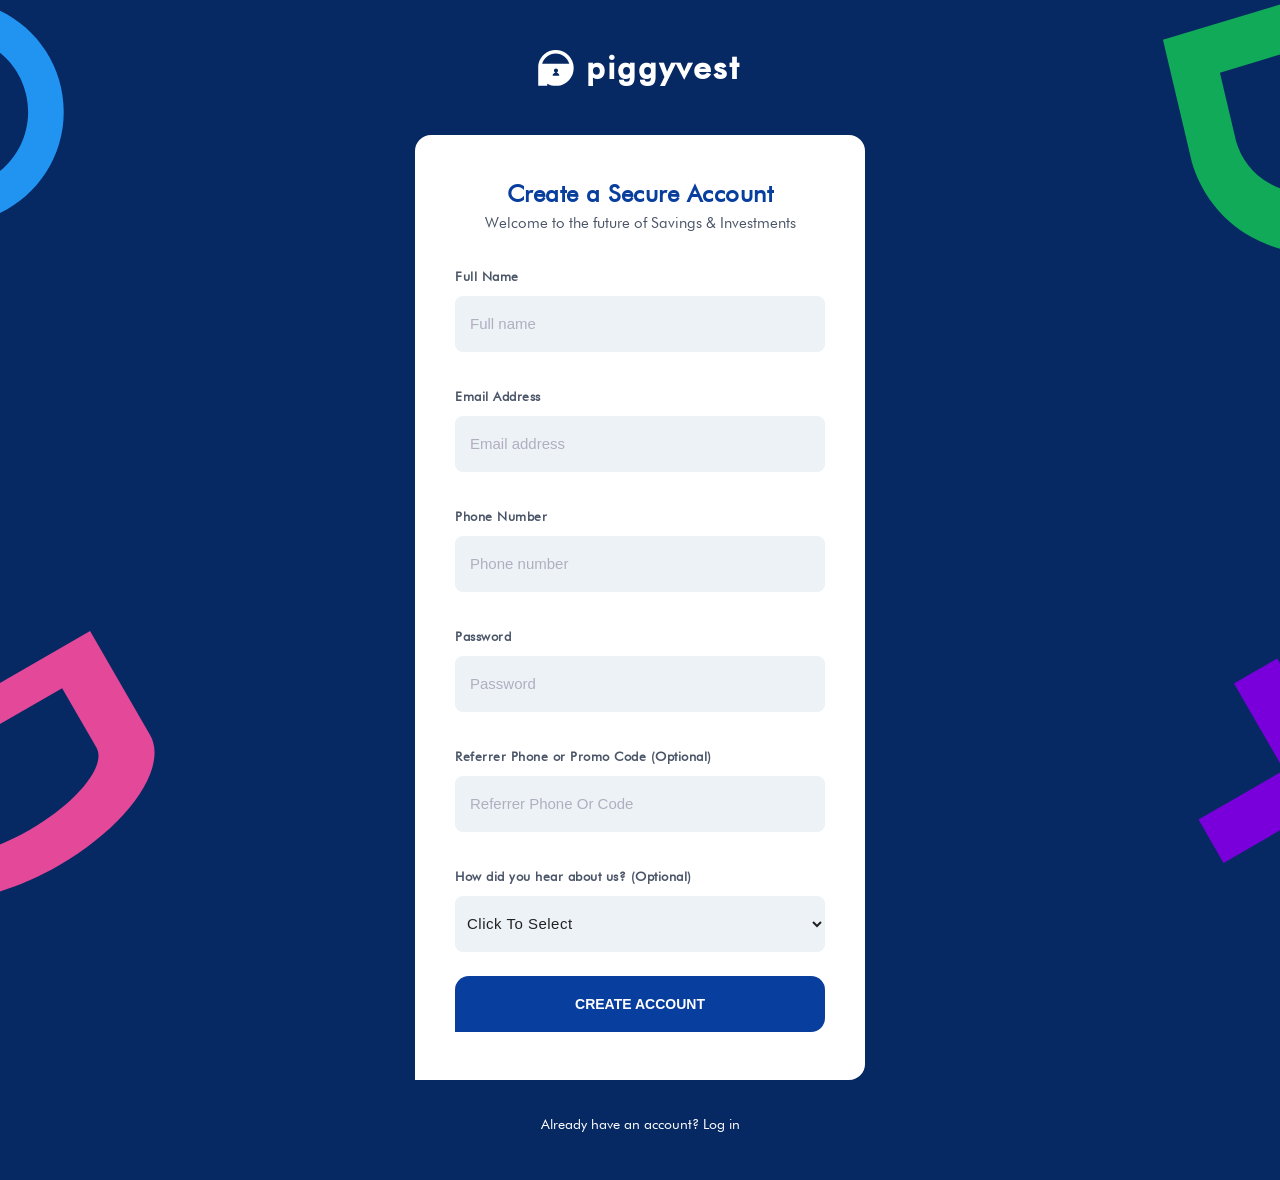
<file: index.html>
<!DOCTYPE html>
<html lang="en">

<head>
    <meta charset="UTF-8">
    <meta name="viewport" content="width=device-width, initial-scale=1.0">
    <meta name="author" content="Akanji Oluwatobiloba">
    <title>PiggyVest | Dashboard</title>
    <link rel="stylesheet" href="styles.css" />
    <link rel="stylesheet" href="css/register.css" />
</head>

<body>
    <section class="page_container">
        <main class="main_container">
            <header class="main_header">
                <h1 class="main_heading">
                    <a href="https://dashboard.piggyvest.com/register" class="app-icon icon-piggyvest-logo">
                        <span class="icon-text">piggyvest</span>
                    </a>
                </h1>
            </header>

            <form>
                <header class="form-header">
                    <h1 class="form-heading"> Create a Secure Account</h1>
                    <p class="form-description">Welcome to the future of Savings & Investments</p>
                </header>

                <p class="form-field form-text-field">
                    <label class="form-label" for="name">Full Name</label><br />
                    <input class="form-text-input" name="name" type="text" placeholder="Full name" />
                </p>

                <p class="form-field form-text-field">
                    <label for="email" class="form-label">Email Address</label><br />
                    <input class="form-text-input" name="email" type="email" placeholder="Email address" />
                </p>

                <p class="form-field form-text-field">
                    <label for="telephone" class="form-label">Phone Number</label><br />
                    <input class="form-text-input" name="telephone" type="tel" placeholder="Phone number" />
                </p>

                <p class="form-field form-text-field">
                    <label for="password" class="form-label">Password</label><br />
                    <input class="form-text-input" name="password" type="password" placeholder="Password" />
                </p>

                <p class="form-field form-text-field">
                    <label for="by_referrer" class="form-label">
                        Referrer Phone or Promo Code (Optional)
                    </label><br />
                    <input class="form-text-input" name="by_referrer" type="text"
                        placeholder="Referrer Phone Or Code" />
                </p>

                <p class="form-field">
                    <label class="form-label">How did you hear about us? (Optional)</label><br />
                    <select class="form-select">
                        <Option>Click To Select</Option>
                        <Option>Facebook</Option>
                        <Option>Twitter</Option>
                        <Option>Instagram</Option>
                        <Option>Friend/Family/Coworker Referral</Option>
                        <Option>Google Search</Option>
                        <Option>Google Playstore</Option>
                        <Option>Online Blog</Option>
                        <Option>Local Newspaper</Option>
                        <Option>At an event</Option>
                        <Option>Other</Option>
                    </select>
                </p>

                <p class="form-field">
                    <input class="form-button" type="button" value="CREATE ACCOUNT" />
                </p>
            </form>

            <footer class="main-footer">
                <p>
                    <a href="https://dashboard.piggyvest.com/login">Already have an account? Log in</a>
                </p>
            </footer>
        </main>
    </section>
</body>

</html>
</file>
<file: styles.css>
body {
    background: url("./resources/images/piggyvest_background.svg") #062863 no-repeat fixed center;
    background-size: cover;
    color: #ffffff;
}

.page_container {
    height: 100%;
}

.app-icon {
    display: inline-block;
    height: 24px;
    width: 24px;
    height: auto;
    text-decoration: none;
}
</file>
<file: css/register.css>
@font-face {
    font-family: "My Futura";
    src: url("../resources/fonts/futuran.ttf");
}

@font-face {
    font-family: "My Futura M";
    src: url("../resources/fonts/futuram.ttf");
}

@font-face {
    font-family: "My Futura B";
    src: url("../resources/fonts/futurab.ttf");
}

main {
    max-width: 450px;
    margin: 48px auto;
    font-family: "My Futura", sans-serif;
}

.main_header {
    text-align: center;
    margin-bottom: 48px;
}

.main_heading {
    font-family: "My Futura M", sans-serif;
    font-size: 32px;
    letter-spacing: 2px;
}

.main_heading .app-icon {
    width: 36px;
    text-indent: 48px;
    font-style: normal;
    background-position: center;
    margin-left: calc(0px - (48px + 48px + 36px + 36px));
}

.icon-piggyvest-logo {
    background: url('../resources/icons/piggyvest_logo.svg') no-repeat;
    background-size: contain;
    color: #ffffff;
}

form {
    background-color: #ffffff;
    border-radius: 1em 1em 1em 0;
    padding: 24px 40px;
}

.form-header {
    text-align: center;
    margin-bottom: 24px;
}

.form-heading {
    margin-bottom: 0;
    color: #083E9E;
    font-weight: 900;
    font-size: 24px;
    letter-spacing: 0.5px;
}

.form-description {
    margin-top: 6px;
    color: #4A5568;
    font-size: 15px;
}

.form-field {
    margin: 24px 0;
}

.form-label {
    display: inline-block;
    color: #4A5568;
    font-size: 13px;
    font-weight: 700;
    letter-spacing: 0.5px;
    margin: 12px 0;
}

.form-text-input, .form-select, .form-button {
    width: 100%;
    height: 56px;
    border: none;
}

.form-text-input {
    border-radius: 8px;
    background-color: #EDF2F7;
    padding: 0 1em;
    font-size: 15px;
    width: calc(100% - 2em);
}

.form-text-input::placeholder {
    color: #B1AEC0;
    font-weight: 500;
}

form select {
    border-radius: 8px;
    background-color: #EDF2F7;
    padding: 0 8px;
    font-size: 15px;
    letter-spacing: 0.5px;
    color: #222222;
}

.form-button {
    text-align: center;
}

.form-button {
    background-color: #083E9E;
    border-radius: 1em 1em 1em 0;
    color: #ffffff;
    font-size: 14px;
    font-weight: 700;
    vertical-align: middle;
}

.main-footer {
    text-align: center;
    margin: 36px 0;
    font-size: 14px;
}

.main-footer a, .main-footer a:active, .main-footer a:visited {
    color: #ffffff;
    text-decoration: none;
}

.main-footer a:hover {
    color: #B1AEC0;
}
</file>
